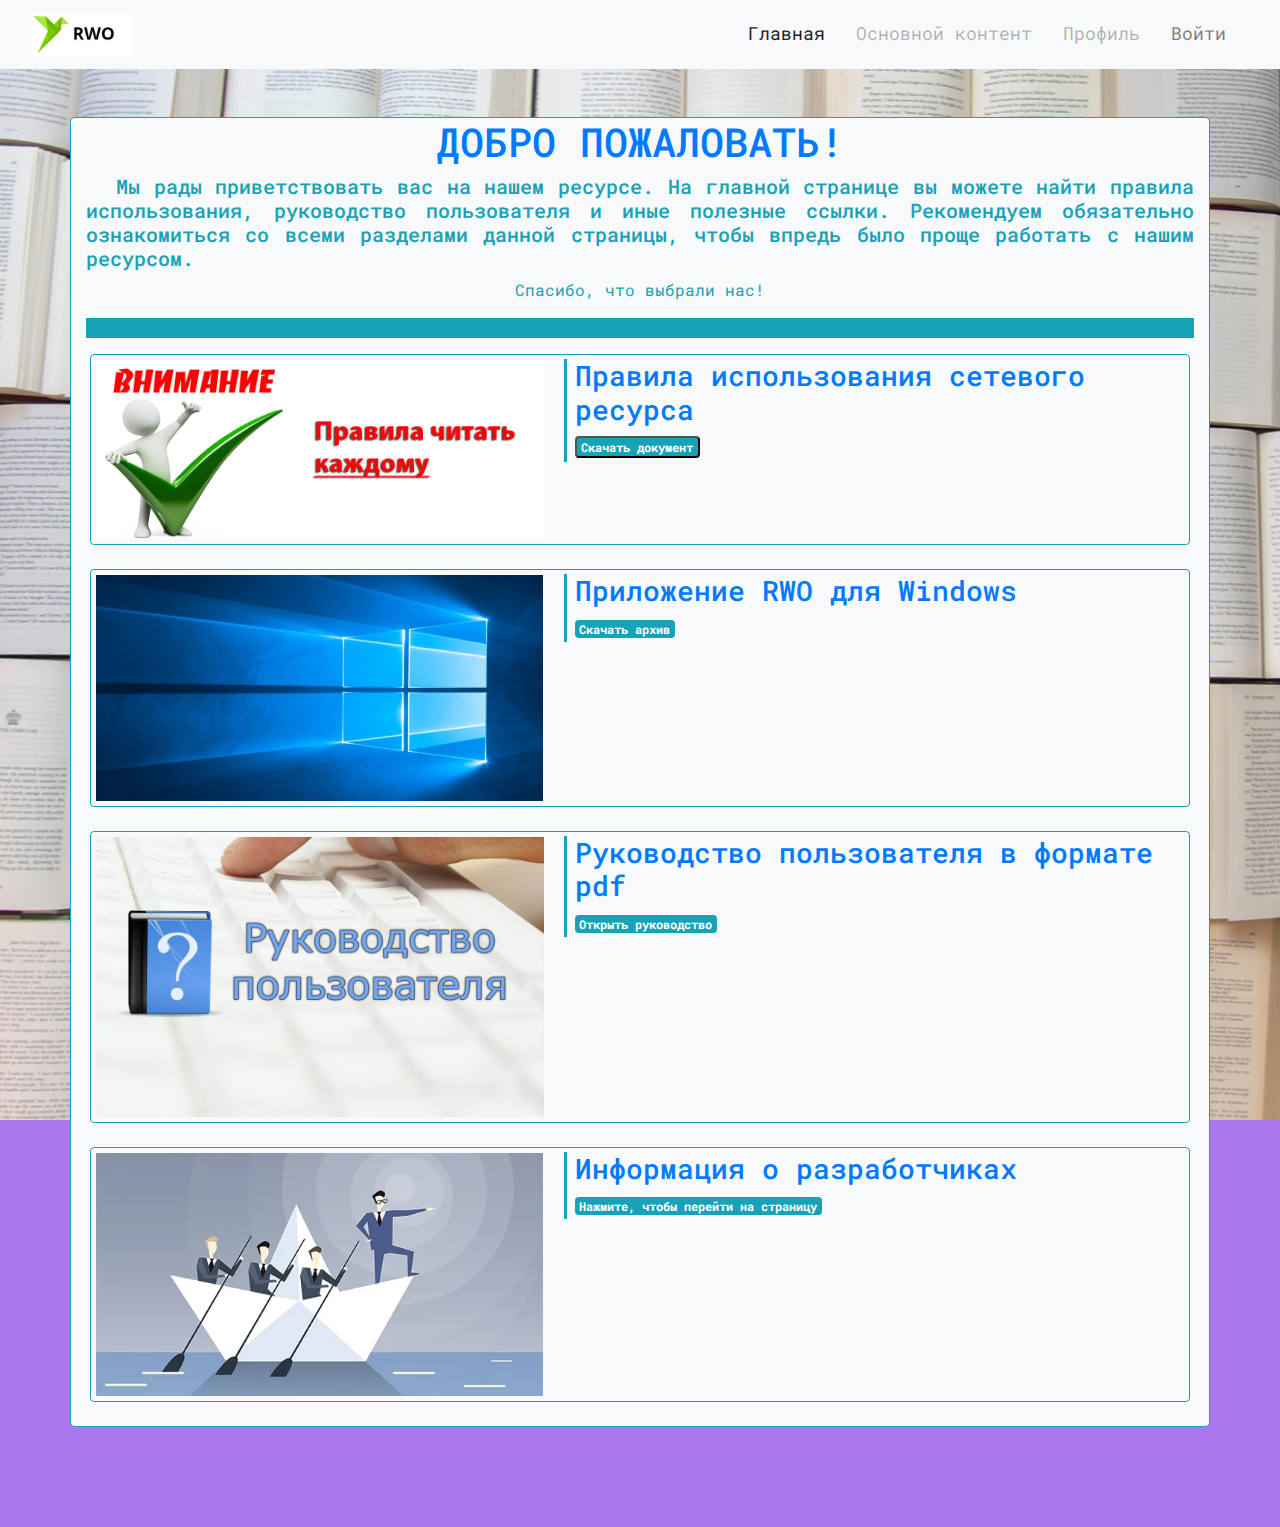
<file: index.html>
<!doctype html>
<html lang="ru">
  <head>
    <!-- Required meta tags -->
    <meta charset="utf-8">
    <meta name="viewport" content="width=device-width, initial-scale=1, shrink-to-fit=no">
    <link href="https://fonts.googleapis.com/css2?family=Roboto+Mono&display=swap" rel="stylesheet">

    <!-- Bootstrap CSS -->
    <link rel="stylesheet" href="https://stackpath.bootstrapcdn.com/bootstrap/4.3.1/css/bootstrap.min.css" integrity="sha384-ggOyR0iXCbMQv3Xipma34MD+dH/1fQ784/j6cY/iJTQUOhcWr7x9JvoRxT2MZw1T" crossorigin="anonymous">
    <link rel="stylesheet" href="styles/style.css">
    <link rel="stylesheet" href="styles/main.css">
    <script
  src="https://code.jquery.com/jquery-3.5.1.js"
  integrity="sha256-QWo7LDvxbWT2tbbQ97B53yJnYU3WhH/C8ycbRAkjPDc="
  crossorigin="anonymous"></script>
    <script src="js/script.js"></script>
    <title>RWO</title>
  </head>
  <body>
    
    <header class="sticky-top">
        <nav class="navbar navbar-expand-md navbar-light bg-light">
            <div class="container-fluid">
                <a href="index.html" class="navbar-brand"><img src="media/logo.png" alt="#"></a>
                <button class="navbar-toggler" type="button" data-toggle="collapse" data-target="#navbarResponsive">
                    <span class="navbar-toggler-icon"></span>
                </button>
                <div class="collapse navbar-collapse" id="navbarResponsive">
                    <ul class="navbar-nav ml-auto">
                        <li class="nav-item active">
                            <a href="index.html" class="nav-link">Главная</a>
                        </li>
                        <li class="nav-item">
                            <a href="content.html" class="nav-link disabled" id="link_content">Основной контент</a>
                        </li>
                        <li class="nav-item">
                            <a href="profile.html" class="nav-link disabled" id="link_profile">Профиль</a>
                        </li>
                        <li class="nav-item">
                            <a href="login.html" class="nav-link" id="link_exit">Войти</a>
                        </li>
                    </ul>
                </div>
            </div>
        </nav>
    </header>


    <main>
        <div class="container border border-info mt-5 rounded-lg bg-light">
            <div class="row-fluid text-center">
                <h1 class="h1 text-primary text-uppercase">Добро пожаловать!</h1>
                <h5 class="h5 text-info text-wrap text-justify text-indent">Мы рады приветствовать вас на нашем ресурсе. На главной странице вы можете найти правила использования, руководство пользователя и иные полезные ссылки. Рекомендуем обязательно ознакомиться со всеми разделами данной страницы, чтобы впредь было проще работать с нашим ресурсом.</h5>
                <p class="text-info text-wrap">Спасибо, что выбрали нас!</p>
            </div>
            <hr class="border border-info hr-border-max">
            <div class="row border border-info rounded m-1 mb-4">
                <div class="col-5">
                    <img src="media/rules_img.jpg" alt="np img" class="img-fluid align-middle">
                </div>
                <div class="col-7">
                    <div class="mt-1 mb-1 border-left border-info hr-border pl-2">
                        <h3 class="h3 text-primary text-wrap">Правила использования сетевого ресурса</h3>
                        <button id='testing' class="badge badge-info mb-1 text-wrap">Скачать документ</button>
                    </div>
                </div>
            </div>
            <div class="row border border-info rounded m-1 mb-4">
                <div class="col-5">
                    <img src="media/application_img.jpg" alt="np img" class="img-fluid align-middle">
                </div>
                <div class="col-7">
                    <div class="mt-1 mb-1 border-left border-info hr-border pl-2">
                        <h3 class="h3 text-primary text-wrap">Приложение RWO для Windows</h3>
                        <a href="#" class="badge badge-info mb-1 text-wrap">Скачать архив</a>
                    </div>
                </div>
            </div>
            <div class="row border border-info rounded m-1 mb-4">
                <div class="col-5">
                    <img src="media/user_doc_img.jpg" alt="np img" class="img-fluid align-middle">
                </div>
                <div class="col-7">
                    <div class="mt-1 mb-1 border-left border-info hr-border pl-2">
                        <h3 class="h3 text-primary text-wrap">Руководство пользователя в формате pdf</h3>
                        <a href="#" class="badge badge-info mb-1 text-wrap">Открыть руководство</a>
                    </div>
                </div>
            </div>
            <div class="row border border-info rounded m-1 mb-4">
                <div class="col-5">
                    <img src="media/commands_img.png" alt="np img" class="img-fluid align-middle">
                </div>
                <div class="col-7">
                    <div class="mt-1 mb-1 border-left border-info hr-border pl-2">
                        <h3 class="h3 text-primary text-wrap">Информация о разработчиках</h3>
                        <a href="about_us.html" class="badge badge-info mb-1 text-wrap">Нажмите, чтобы перейти на страницу</a>
                    </div>
                </div>
            </div>
        </div>
    </main>




    <!-- Optional JavaScript -->
    <!-- jQuery first, then Popper.js, then Bootstrap JS -->
    
    <script src="https://cdnjs.cloudflare.com/ajax/libs/popper.js/1.14.7/umd/popper.min.js" integrity="sha384-UO2eT0CpHqdSJQ6hJty5KVphtPhzWj9WO1clHTMGa3JDZwrnQq4sF86dIHNDz0W1" crossorigin="anonymous"></script>
    <script src="https://stackpath.bootstrapcdn.com/bootstrap/4.3.1/js/bootstrap.min.js" integrity="sha384-JjSmVgyd0p3pXB1rRibZUAYoIIy6OrQ6VrjIEaFf/nJGzIxFDsf4x0xIM+B07jRM" crossorigin="anonymous"></script>
  </body>
</html>
</file>
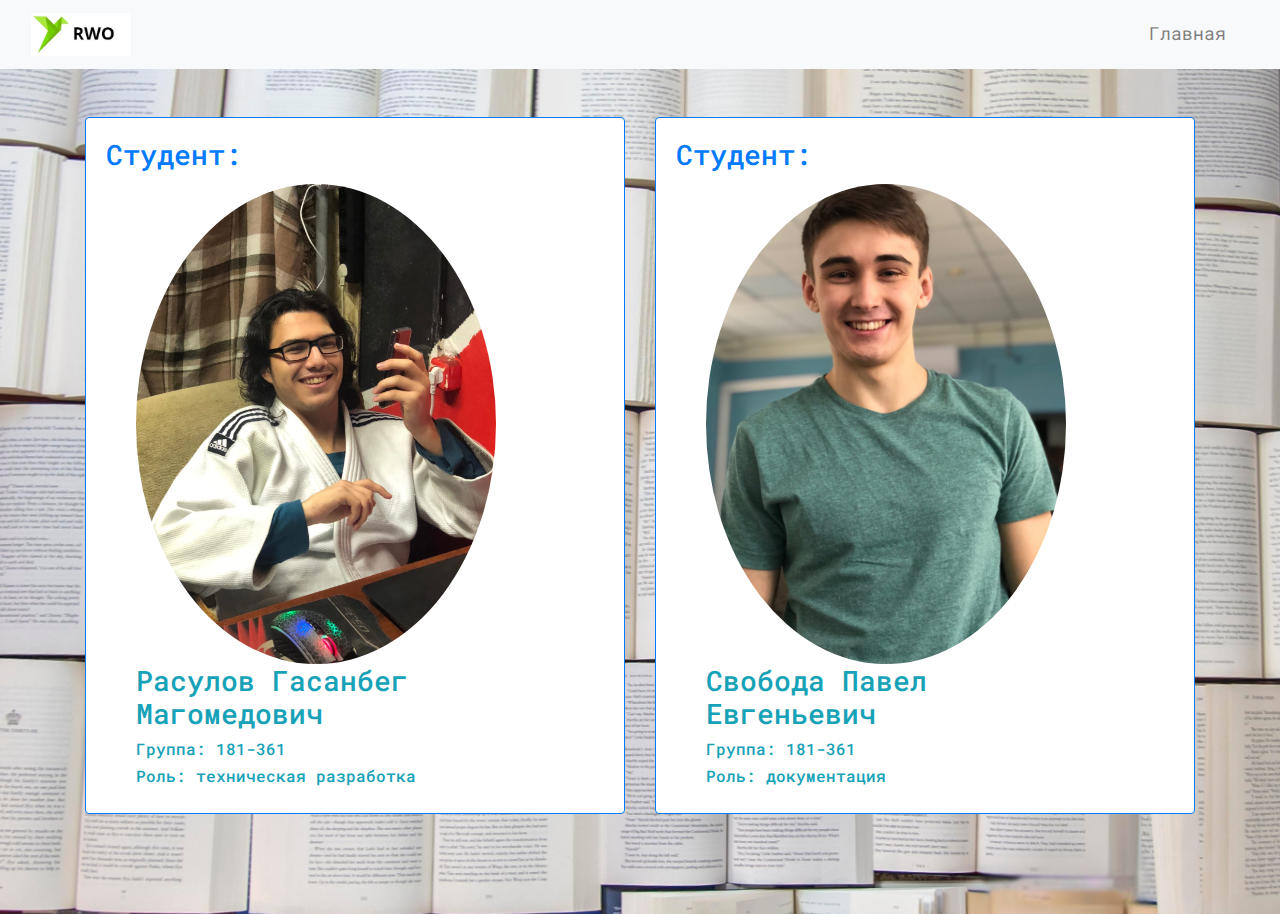
<file: about_us.html>
<!doctype html>
<html lang="ru">
  <head>
    <!-- Required meta tags -->
    <meta charset="utf-8">
    <meta name="viewport" content="width=device-width, initial-scale=1, shrink-to-fit=no">
    <link href="https://fonts.googleapis.com/css2?family=Roboto+Mono&display=swap" rel="stylesheet">

    <!-- Bootstrap CSS -->
    <link rel="stylesheet" href="https://stackpath.bootstrapcdn.com/bootstrap/4.3.1/css/bootstrap.min.css" integrity="sha384-ggOyR0iXCbMQv3Xipma34MD+dH/1fQ784/j6cY/iJTQUOhcWr7x9JvoRxT2MZw1T" crossorigin="anonymous">
    <link rel="stylesheet" href="styles/style.css">
    <script
  src="https://code.jquery.com/jquery-3.5.1.js"
  integrity="sha256-QWo7LDvxbWT2tbbQ97B53yJnYU3WhH/C8ycbRAkjPDc="
  crossorigin="anonymous"></script>
    <script src="js/script.js"></script>
    <title>RWO</title>
  </head>
  <body>
    
    <nav class="navbar navbar-expand-md navbar-light bg-light sticky-top">
        <div class="container-fluid">
            <a href="index.html" class="navbar-brand"><img src="media/logo.png" alt="#"></a>
            <button class="navbar-toggler" type="button" data-toggle="collapse" data-target="#navbarResponsive">
                <span class="navbar-toggler-icon"></span>
            </button>
            <div class="collapse navbar-collapse" id="navbarResponsive">
                <ul class="navbar-nav ml-auto">
                    <li class="nav-item">
                        <a href="index.html" class="nav-link">Главная</a>
                    </li>
                </ul>
            </div>
        </div>
    </nav>
    <main>
        <div class="container">
            <div class="row">
                <div class="col-md-6 mt-5">
                    <div class="card">
                        <div class="card-body">
                            <h3 class="card-title">Студент:</h3>
                            <div class="container-fluid well span6">
                                <div class="row-fluid">
                                    <div class="col-10" >
                                        <img src="media/Gans.jpg" class="img-fluid rounded-circle">
                                    </div>
                                    
                                    <div class="col-10">
                                        <h3 class="h3 text-info" id="profileName">Расулов Гасанбег Магомедович</h3>
                                        <h6 class="h6 text-info" id="profileRole">Группа: 181-361</h6>
                                        <h6 class="h6 text-info" id="profileAge">Роль: техническая разработка</h6>
                                    </div>
                                    
                                </div>
                            </div>
                        </div>
                    </div>
                </div>
                <div class="col-md-6 mt-5">
                    <div class="card">
                        <div class="card-body">
                            <h3 class="card-title">Студент:</h3>
                            <div class="container-fluid well span6">
                                <div class="row-fluid">
                                    <div class="col-10">
                                        <img src="media/Pashtet.jpg" class="img-fluid rounded-circle">
                                    </div>
                                    
                                    <div class="col-10">
                                        <h3 class="h3 text-info" id="profileName">Свобода Павел Евгеньевич</h3>
                                        <h6 class="h6 text-info" id="profileRole">Группа: 181-361</h6>
                                        <h6 class="h6 text-info" id="profileAge">Роль: документация</h6>
                                    </div>
                                </div>
                            </div>
                        </div>
                    </div>
                </div>
            </div>
        </div>
    </main>
    <!-- Optional JavaScript -->
    <!-- jQuery first, then Popper.js, then Bootstrap JS -->
    
    <script src="https://cdnjs.cloudflare.com/ajax/libs/popper.js/1.14.7/umd/popper.min.js" integrity="sha384-UO2eT0CpHqdSJQ6hJty5KVphtPhzWj9WO1clHTMGa3JDZwrnQq4sF86dIHNDz0W1" crossorigin="anonymous"></script>
    <script src="https://stackpath.bootstrapcdn.com/bootstrap/4.3.1/js/bootstrap.min.js" integrity="sha384-JjSmVgyd0p3pXB1rRibZUAYoIIy6OrQ6VrjIEaFf/nJGzIxFDsf4x0xIM+B07jRM" crossorigin="anonymous"></script>
  </body>
</html>
</file>
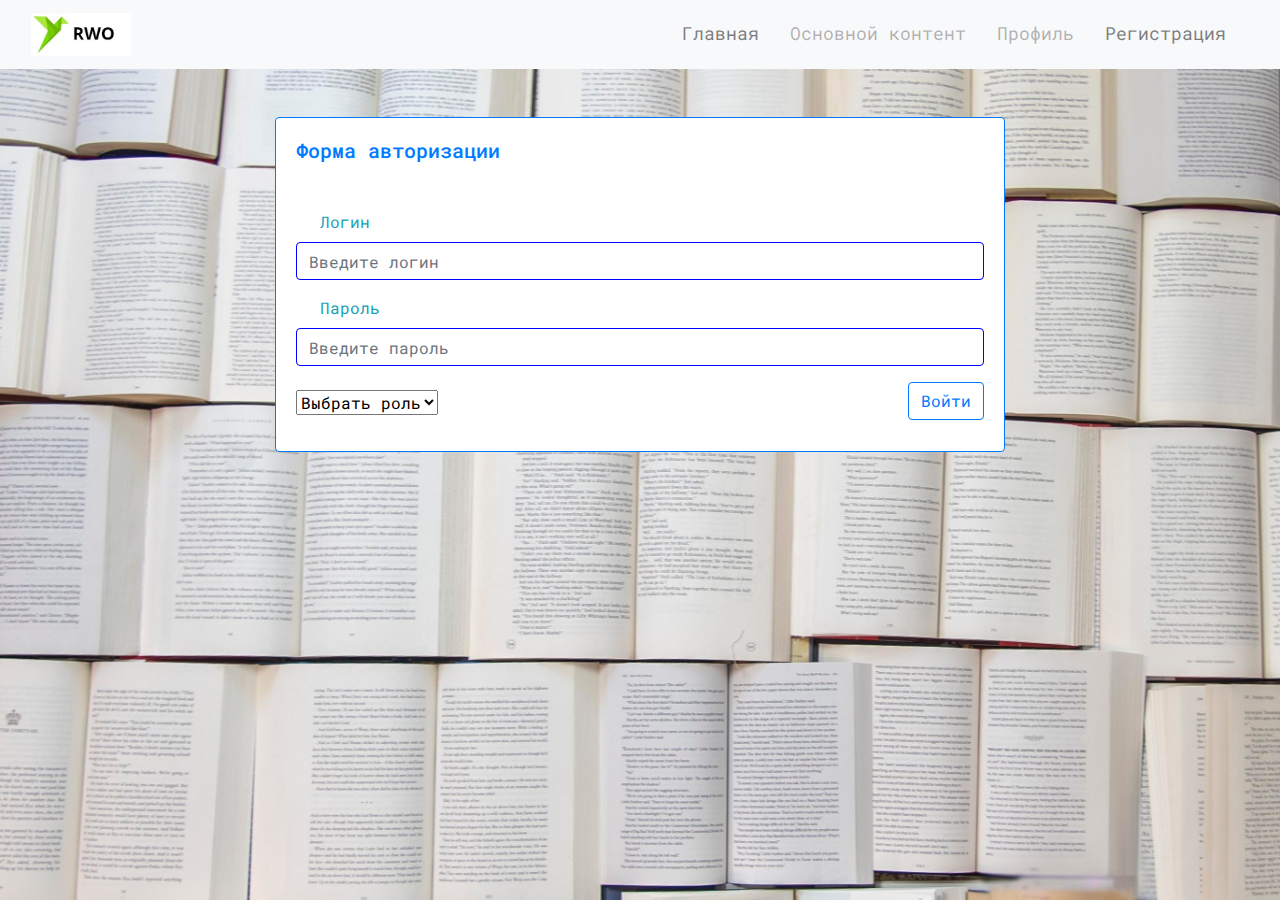
<file: login.html>
<!doctype html>
<html lang="ru">
  <head>
    <!-- Required meta tags -->
    <meta charset="utf-8">
    <meta name="viewport" content="width=device-width, initial-scale=1, shrink-to-fit=no">
    <link href="https://fonts.googleapis.com/css2?family=Roboto+Mono&display=swap" rel="stylesheet">

    <!-- Bootstrap CSS -->
    <link rel="stylesheet" href="https://stackpath.bootstrapcdn.com/bootstrap/4.3.1/css/bootstrap.min.css" integrity="sha384-ggOyR0iXCbMQv3Xipma34MD+dH/1fQ784/j6cY/iJTQUOhcWr7x9JvoRxT2MZw1T" crossorigin="anonymous">
    <link rel="stylesheet" href="styles/style.css">
    <script
  src="https://code.jquery.com/jquery-3.5.1.js"
  integrity="sha256-QWo7LDvxbWT2tbbQ97B53yJnYU3WhH/C8ycbRAkjPDc="
  crossorigin="anonymous"></script>
    <title>RWO</title>
  </head>
  <body>
    
    <header>
        <nav class="navbar navbar-expand-md navbar-light bg-light sticky-top">
            <div class="container-fluid">
                <a href="index.html" class="navbar-brand"><img src="media/logo.png" alt="#"></a>
                <button class="navbar-toggler" type="button" data-toggle="collapse" data-target="#navbarResponsive">
                    <span class="navbar-toggler-icon"></span>
                </button>
                <div class="collapse navbar-collapse" id="navbarResponsive">
                    <ul class="navbar-nav ml-auto">
                        <li class="nav-item">
                            <a href="index.html" class="nav-link">Главная</a>
                        </li>
                        <li class="nav-item">
                            <a href="content.html" class="nav-link disabled">Основной контент</a>
                        </li>
                        <li class="nav-item">
                            <a href="profile.html" class="nav-link disabled">Профиль</a>
                        </li>
                        <li class="nav-item">
                            <a href="registration.html" class="nav-link">Регистрация</a>
                        </li>
                    </ul>
                </div>
            </div>
        </nav>
    </header>

    <main>
        <div class="container">
            <div class="row">
                <div class="col-2"></div>
                    <div class="col-8 mt-5">
                        <div class="card">
                            <div class="card-body">
                                <h5 class="card-title mb-5">Форма авторизации</h5>
                                <!-- <form> -->
                                    <div class="form-group">
                                        <label for="myLogin" class="text-indent text-info">Логин</label>
                                        <input id="myLogin" type="text" class="form-control" placeholder="Введите логин" required>
                                    </div>
                                    <div class="form-group">
                                        <label for="myPassword" class="text-indent text-info">Пароль</label>
                                        <input id="myPassword" type="password" class="form-control" placeholder="Введите пароль" required>
                                    </div>
                                    <select id="myRole" class="form-group mt-2 mr-4">
                                        <option value="none" disabled selected="selected" required>Выбрать роль</option>
                                        <option value="offer">Инвестор</option>
                                        <option value="writer">Писатель</option>
                                        <option value="reader">Читатель</option>
                                    </select>
                                    
                                        <button id="onLogin" class="btn btn-outline-primary float-right">
                                            Войти
                                        </button>
                                <!-- </form> -->
                            </div>
                        </div>
                    </div>
                <div class="col-2"></div>
            </div>
        </div>
    </main>

    <footer>

    </footer>
    

    <!-- Optional JavaScript -->
    <!-- jQuery first, then Popper.js, then Bootstrap JS -->
    
    <script src="https://cdnjs.cloudflare.com/ajax/libs/popper.js/1.14.7/umd/popper.min.js" integrity="sha384-UO2eT0CpHqdSJQ6hJty5KVphtPhzWj9WO1clHTMGa3JDZwrnQq4sF86dIHNDz0W1" crossorigin="anonymous"></script>
    <script src="https://stackpath.bootstrapcdn.com/bootstrap/4.3.1/js/bootstrap.min.js" integrity="sha384-JjSmVgyd0p3pXB1rRibZUAYoIIy6OrQ6VrjIEaFf/nJGzIxFDsf4x0xIM+B07jRM" crossorigin="anonymous"></script>
    <script src="js/script.js"></script>
</body>
</html>
</file>
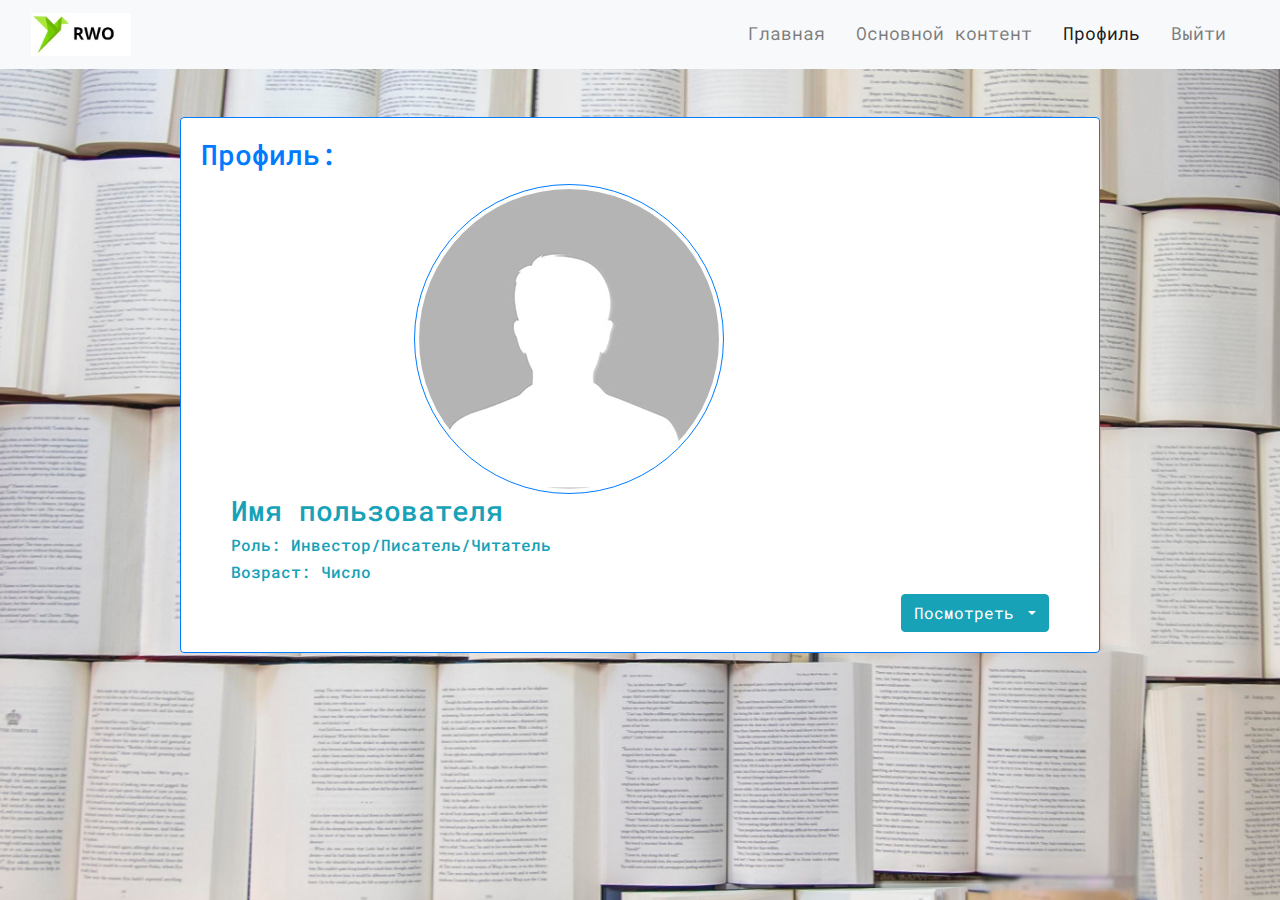
<file: profile.html>
<!doctype html>
<html lang="ru">
  <head>
    <!-- Required meta tags -->
    <meta charset="utf-8">
    <meta name="viewport" content="width=device-width, initial-scale=1, shrink-to-fit=no">
    <link href="https://fonts.googleapis.com/css2?family=Roboto+Mono&display=swap" rel="stylesheet">

    <!-- Bootstrap CSS -->
    <link rel="stylesheet" href="https://stackpath.bootstrapcdn.com/bootstrap/4.3.1/css/bootstrap.min.css" integrity="sha384-ggOyR0iXCbMQv3Xipma34MD+dH/1fQ784/j6cY/iJTQUOhcWr7x9JvoRxT2MZw1T" crossorigin="anonymous">
    <link rel="stylesheet" href="styles/style.css">
    <script
  src="https://code.jquery.com/jquery-3.5.1.js"
  integrity="sha256-QWo7LDvxbWT2tbbQ97B53yJnYU3WhH/C8ycbRAkjPDc="
  crossorigin="anonymous"></script>
    <script src="js/script.js"></script>
    <title>RWO</title>
  </head>
  <body>
    
    <nav class="navbar navbar-expand-md navbar-light bg-light sticky-top">
        <div class="container-fluid">
            <a href="index.html" class="navbar-brand"><img src="media/logo.png" alt="#"></a>
            <button class="navbar-toggler" type="button" data-toggle="collapse" data-target="#navbarResponsive">
                <span class="navbar-toggler-icon"></span>
            </button>
            <div class="collapse navbar-collapse" id="navbarResponsive">
                <ul class="navbar-nav ml-auto">
                    <li class="nav-item">
                        <a href="index.html" class="nav-link">Главная</a>
                    </li>
                    <li class="nav-item">
                        <a href="content.html" class="nav-link">Основной контент</a>
                    </li>
                    <li class="nav-item active">
                        <a href="profile.html" class="nav-link">Профиль</a>
                    </li>
                    <li class="nav-item">
                        <a href="login.html" class="nav-link" id="link_exit">Выйти</a>
                    </li>
                </ul>
            </div>
        </div>
    </nav>

   <main>
        <div class="container">
            <div class="row">
                <div class="col-1"></div>
                    <div class="col-10 mt-5">
                        <div class="card">
                            <div class="card-body">
                                <h3 class="card-title">Профиль:</h3>
                                <div class="container-fluid well span6">
                                    <div class="row-fluid">
                                        <div class="col-10" >
                                            <img src="media/userFon.jpg" class="img-fluid img-thumbnail mx-auto d-block rounded-circle">
                                        </div>
                                        
                                        <div class="col-8">
                                            <h3 class="text-info" id="profileName">Имя пользователя</h3>
                                            <h6 class="text-info" id="profileRole">Роль: Инвестор/Писатель/Читатель</h6>
                                            <h6 class="text-info" id="profileAge">Возраст: Число</h6>
                                            <h6 class="text-info" id="profileInfo"></h6>
                                        </div>
                                        
                                        <div class="col-12">
                                            <div class="btn-group mt-1 float-right">
                                                <button type="button" class="btn btn-info dropdown-toggle" data-toggle="dropdown" aria-haspopup="true" aria-expanded="false">
                                                Посмотреть
                                                </button>
                                                <div class="dropdown-menu dropdown-menu-right">
                                                <button class="dropdown-item" type="button" id="">Произведения</button>
                                                <button class="dropdown-item" type="button">Личные данные</button>
                                                </div>
                                            </div>
                                        </div>
                                    </div>
                                </div>
                            </div>
                        </div>
                    </div>
                <div class="col-1"></div>
            </div>
        </div>
   </main>

    <!-- Optional JavaScript -->
    <!-- jQuery first, then Popper.js, then Bootstrap JS -->
    
    <script src="https://cdnjs.cloudflare.com/ajax/libs/popper.js/1.14.7/umd/popper.min.js" integrity="sha384-UO2eT0CpHqdSJQ6hJty5KVphtPhzWj9WO1clHTMGa3JDZwrnQq4sF86dIHNDz0W1" crossorigin="anonymous"></script>
    <script src="https://stackpath.bootstrapcdn.com/bootstrap/4.3.1/js/bootstrap.min.js" integrity="sha384-JjSmVgyd0p3pXB1rRibZUAYoIIy6OrQ6VrjIEaFf/nJGzIxFDsf4x0xIM+B07jRM" crossorigin="anonymous"></script>
  </body>
</html>
</file>
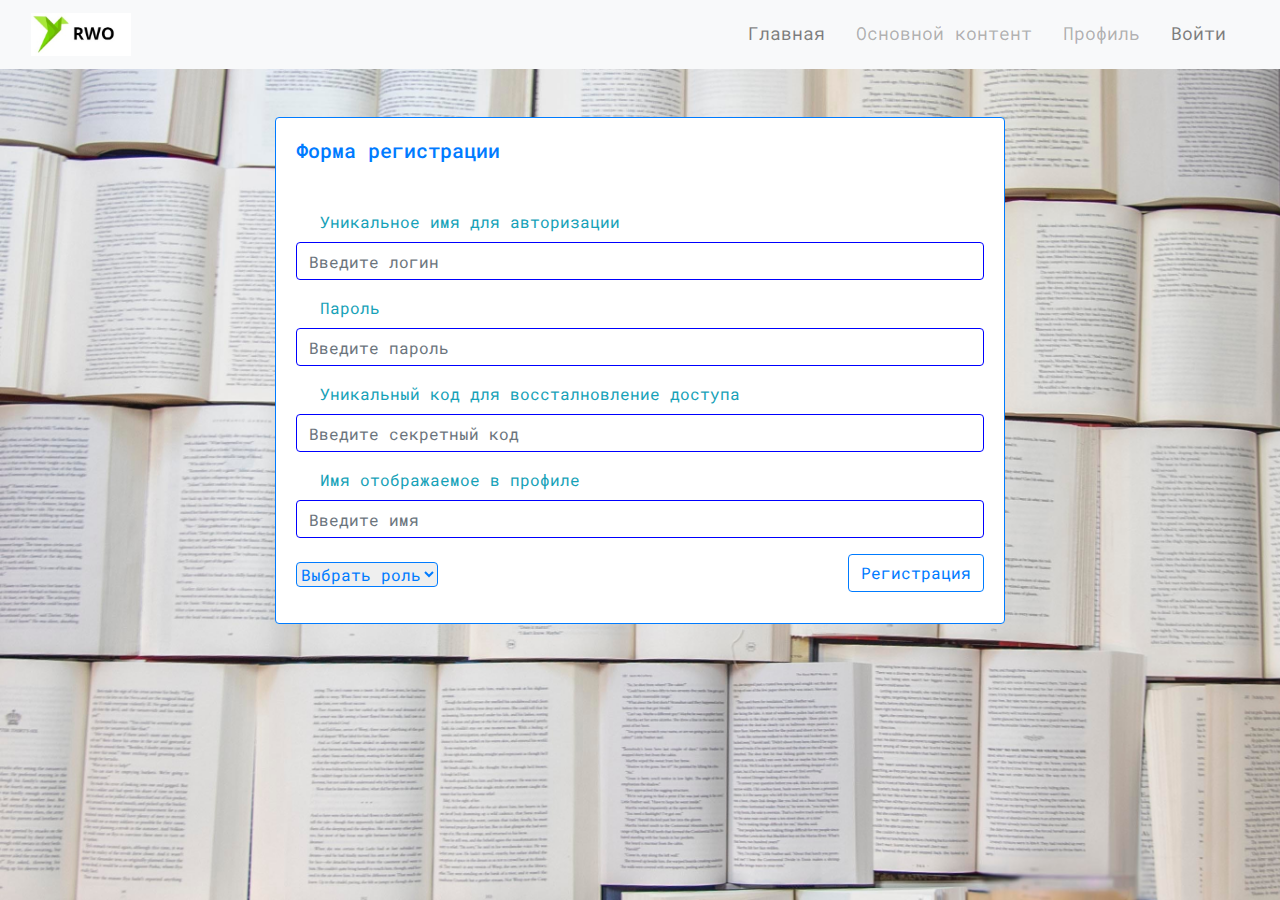
<file: registration.html>
<!doctype html>
<html lang="ru">
  <head>
    <!-- Required meta tags -->
    <meta charset="utf-8">
    <meta name="viewport" content="width=device-width, initial-scale=1, shrink-to-fit=no">
    <link href="https://fonts.googleapis.com/css2?family=Roboto+Mono&display=swap" rel="stylesheet">

    <!-- Bootstrap CSS -->
    <link rel="stylesheet" href="https://stackpath.bootstrapcdn.com/bootstrap/4.3.1/css/bootstrap.min.css" integrity="sha384-ggOyR0iXCbMQv3Xipma34MD+dH/1fQ784/j6cY/iJTQUOhcWr7x9JvoRxT2MZw1T" crossorigin="anonymous">
    <link rel="stylesheet" href="styles/style.css">
    <script
  src="https://code.jquery.com/jquery-3.5.1.js"
  integrity="sha256-QWo7LDvxbWT2tbbQ97B53yJnYU3WhH/C8ycbRAkjPDc="
  crossorigin="anonymous"></script>
    <script src="js/script.js"></script>
    <script src="js/script.js"></script>
    <title>RWO</title>
  </head>
  <body>
    
    <header>
        <nav class="navbar navbar-expand-md navbar-light bg-light sticky-top">
            <div class="container-fluid">
                <a href="index.html" class="navbar-brand"><img src="media/logo.png" alt="#"></a>
                <button class="navbar-toggler" type="button" data-toggle="collapse" data-target="#navbarResponsive">
                    <span class="navbar-toggler-icon"></span>
                </button>
                <div class="collapse navbar-collapse" id="navbarResponsive">
                    <ul class="navbar-nav ml-auto">
                        <li class="nav-item">
                            <a href="index.html" class="nav-link">Главная</a>
                        </li>
                        <li class="nav-item">
                            <a href="content.html" class="nav-link disabled">Основной контент</a>
                        </li>
                        <li class="nav-item">
                            <a href="profile.html" class="nav-link disabled">Профиль</a>
                        </li>
                        <li class="nav-item">
                            <a href="login.html" class="nav-link">Войти</a>
                        </li>
                    </ul>
                </div>
            </div>
        </nav>
    </header>

    <main>
        <div class="container">
            <div class="row">
                <div class="col-2"></div>
                    <div class="col-8 mt-5">
                        <div class="card">
                            <div class="card-body">
                                <h5 class="card-title mb-5">Форма регистрации</h5>
                                <form action="">
                                    <div class="form-group">
                                        <label for="registLogin" class="text-indent text-info">Уникальное имя для авторизации</label>
                                        <input id="registLogin" type="text" class="form-control" placeholder="Введите логин" required>
                                    </div>
                                    <div class="form-group">
                                        <label for="registPassword" class="text-indent text-info">Пароль</label>
                                        <input id="registPassword" type="password" class="form-control" placeholder="Введите пароль" required>
                                    </div>
                                    <div class="form-group">
                                        <label for="registCode" class="text-indent text-info">Уникальный код для воссталновление доступа</label>
                                        <input id="registCode" type="password" class="form-control" placeholder="Введите секретный код" required>
                                    </div>
                                    <div class="form-group">
                                        <label for="registName" class="text-indent text-info">Имя отображаемое в профиле</label>
                                        <input id="registName" type="text" class="form-control" placeholder="Введите имя" required>
                                    </div>
                                    <select class="form-group mt-2 mr-4" id="registRole">
                                        <option value="none" disabled selected="selected" required>Выбрать роль</option>
                                        <option value="offer">Инвестор</option>
                                        <option value="writer">Писатель</option>
                                        <option value="reader">Читатель</option>
                                    </select>
                                    
                                    <button class="btn btn-outline-primary float-right" id="registUser">
                                        Регистрация
                                    </button>
                                    
                                </form>
                            </div>
                        </div>
                    </div>
                <div class="col-2"></div>
            </div>
        </div>
    </main>

    <footer>

    </footer>
    

    <!-- Optional JavaScript -->
    <!-- jQuery first, then Popper.js, then Bootstrap JS -->
    
    <script src="https://cdnjs.cloudflare.com/ajax/libs/popper.js/1.14.7/umd/popper.min.js" integrity="sha384-UO2eT0CpHqdSJQ6hJty5KVphtPhzWj9WO1clHTMGa3JDZwrnQq4sF86dIHNDz0W1" crossorigin="anonymous"></script>
    <script src="https://stackpath.bootstrapcdn.com/bootstrap/4.3.1/js/bootstrap.min.js" integrity="sha384-JjSmVgyd0p3pXB1rRibZUAYoIIy6OrQ6VrjIEaFf/nJGzIxFDsf4x0xIM+B07jRM" crossorigin="anonymous"></script>
  </body>
</html>
</file>
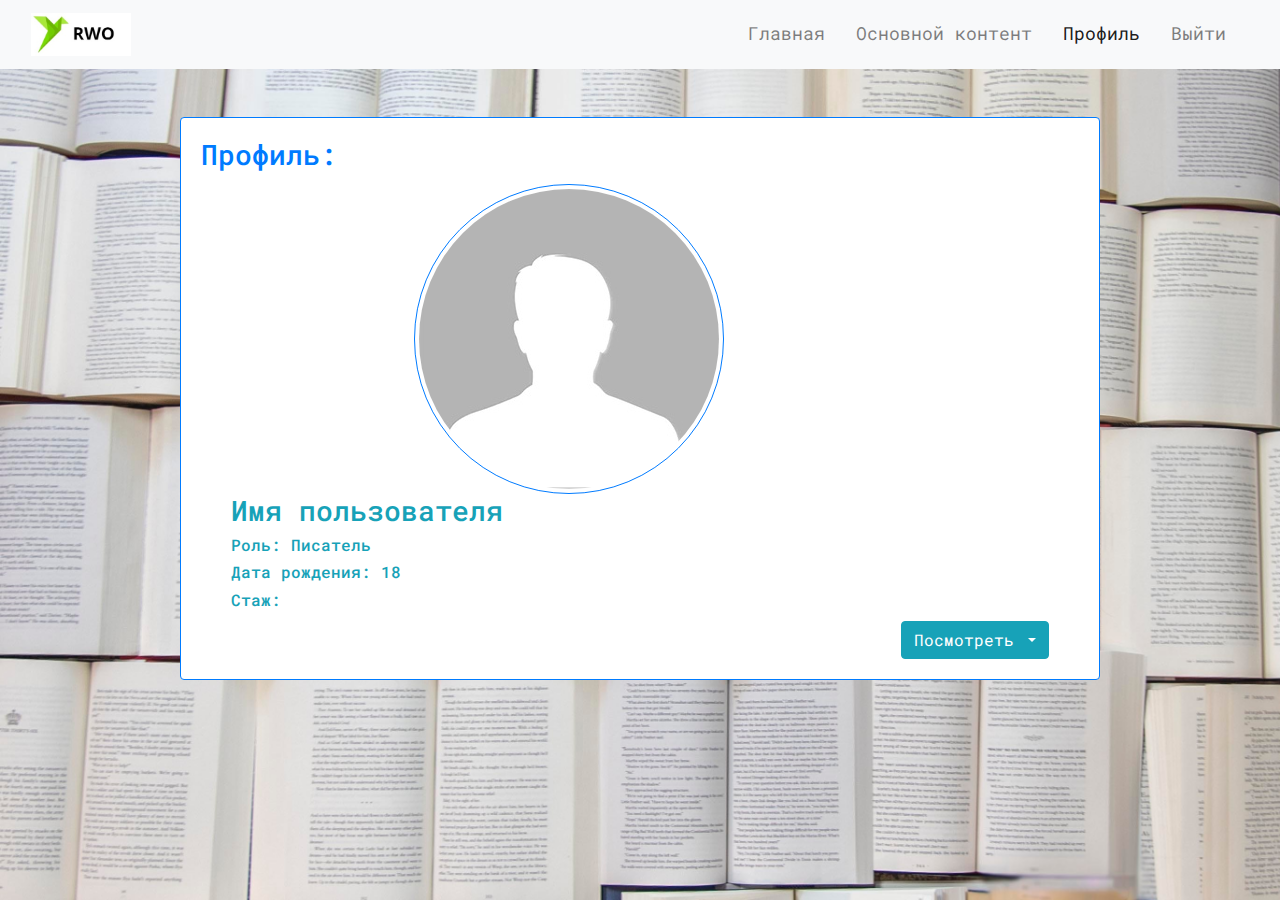
<file: user_profile.html>
<!doctype html>
<html lang="ru">
  <head>
    <!-- Required meta tags -->
    <meta charset="utf-8">
    <meta name="viewport" content="width=device-width, initial-scale=1, shrink-to-fit=no">
    <link href="https://fonts.googleapis.com/css2?family=Roboto+Mono&display=swap" rel="stylesheet">

    <!-- Bootstrap CSS -->
    <link rel="stylesheet" href="https://stackpath.bootstrapcdn.com/bootstrap/4.3.1/css/bootstrap.min.css" integrity="sha384-ggOyR0iXCbMQv3Xipma34MD+dH/1fQ784/j6cY/iJTQUOhcWr7x9JvoRxT2MZw1T" crossorigin="anonymous">
    <link rel="stylesheet" href="styles/style.css">
    <script
  src="https://code.jquery.com/jquery-3.5.1.js"
  integrity="sha256-QWo7LDvxbWT2tbbQ97B53yJnYU3WhH/C8ycbRAkjPDc="
  crossorigin="anonymous"></script>
    <script src="js/script.js"></script>
    <script src="js/script.js"></script>
    <title>RWO</title>
  </head>
  <body>
    
    <nav class="navbar navbar-expand-md navbar-light bg-light sticky-top">
        <div class="container-fluid">
            <a href="index.html" class="navbar-brand"><img src="media/logo.png" alt="#"></a>
            <button class="navbar-toggler" type="button" data-toggle="collapse" data-target="#navbarResponsive">
                <span class="navbar-toggler-icon"></span>
            </button>
            <div class="collapse navbar-collapse" id="navbarResponsive">
                <ul class="navbar-nav ml-auto">
                    <li class="nav-item">
                        <a href="index.html" class="nav-link">Главная</a>
                    </li>
                    <li class="nav-item">
                        <a href="content.html" class="nav-link">Основной контент</a>
                    </li>
                    <li class="nav-item active">
                        <a href="profile.html" class="nav-link">Профиль</a>
                    </li>
                    <li class="nav-item">
                        <a href="login.html" class="nav-link" id="link_exit">Выйти</a>
                    </li>
                </ul>
            </div>
        </div>
    </nav>

    <main>
        <div class="container">
            <div class="row">
                <div class="col-1"></div>
                    <div class="col-10 mt-5">
                        <div class="card">
                            <div class="card-body">
                                <h3 class="card-title">Профиль:</h3>
                                <div class="container-fluid well span6">
                                    <div class="row-fluid">
                                        <div class="col-10" >
                                            <img src="media/userFon.jpg" class="img-fluid img-thumbnail mx-auto d-block rounded-circle">
                                        </div>
                                        
                                        <div class="col-8">
                                            <h3 class="text-info" id="name_writer">Имя пользователя</h3>
                                            <h6 class="text-info">Роль: Писатель</h6>
                                            <h6 class="text-info" id="date_writer">Дата рождения: 18</h6>
                                            <h6 class="text-info" id="work_experience">Стаж: </h6>
                                        </div>
                                        
                                        <div class="col-12">
                                            <div class="btn-group mt-1 float-right">
                                                <button type="button" class="btn btn-info dropdown-toggle" data-toggle="dropdown" aria-haspopup="true" aria-expanded="false">
                                                  Посмотреть
                                                </button>
                                                <div class="dropdown-menu dropdown-menu-right">
                                                  <button class="dropdown-item" id="userComposotion">Произведения</button>
                                                  <button class="dropdown-item" id="userInfo">Личные данные</button>
                                                </div>
                                            </div>
                                        </div>
                                    </div>
                                </div>
                            </div>
                        </div>
                    </div>
                <div class="col-1"></div>
            </div>
        </div>
    </main>

    <!-- Optional JavaScript -->
    <!-- jQuery first, then Popper.js, then Bootstrap JS -->
    
    <script src="https://cdnjs.cloudflare.com/ajax/libs/popper.js/1.14.7/umd/popper.min.js" integrity="sha384-UO2eT0CpHqdSJQ6hJty5KVphtPhzWj9WO1clHTMGa3JDZwrnQq4sF86dIHNDz0W1" crossorigin="anonymous"></script>
    <script src="https://stackpath.bootstrapcdn.com/bootstrap/4.3.1/js/bootstrap.min.js" integrity="sha384-JjSmVgyd0p3pXB1rRibZUAYoIIy6OrQ6VrjIEaFf/nJGzIxFDsf4x0xIM+B07jRM" crossorigin="anonymous"></script>
  </body>
</html>
</file>
<file: styles/style.css>
* {
    font-family: 'Roboto Mono', monospace;
}


html {
    margin: 0;
    padding: 0 0 100px 0;
    box-sizing: border-box;
}

body {
    background: fixed #a7e url(/media/fon.jpg) no-repeat center/80%;
    background-size: cover; 
}

.navbar-brand img {
    width: 100px;
}

.navbar-nav li {
    padding-right: 15px;
}

.nav-link {
    font-size: 1.1em !important;
}

.dropdown-item:hover {
    background-color: #8faecf;
}

.form-control {
    border-color: blue;
}

div > form > select {
    color: #007bff;
    border-color: #007bff;
    border-radius: 4px;
}

.card-title {
    color: #007bff;
}

.card {
    border-color: #007bff;
}

.img-thumbnail {
    border-color: #007bff;
}

.r-0 {
    right: 0;
}

.l-0 {
    left: 0;
}

.t-0 {
    top: 0;
}

.b-0 {
    bottom: 0;
}

.hr-border {
    border-width: 3px !important;
}

.hr-border-max {
    border-width: 10px !important;
}

.text-indent {
    text-indent: 1.5em !important;
}

@media screen and (max-width: 440px) {
    .h3, .h4, .h5, .h6 {
        font-size: 3.2vw !important;
        font-weight: bolder !important;
    }

    .button-text-set {
        font-size: 2vw;
    }
}

.container-bg {
    background-color: lavender;
}

.content_block {
	overflow: hidden;
	position: relative;    
}
.content_block .hide {
	height: 300px;
}
.content_block .hide:after{
	content: "";
	display: block;
	height: 100px;
	position: absolute;
	left: 0;
	right: 0;
	bottom: 0;
	background: linear-gradient(to bottom, rgba(255, 255, 255, 0), #fff 75%)
}

.cursor-pointer{
    cursor: pointer;
}
</file>
<file: styles/main.css>
.col-5 {
    padding: 5px !important;
}
</file>
